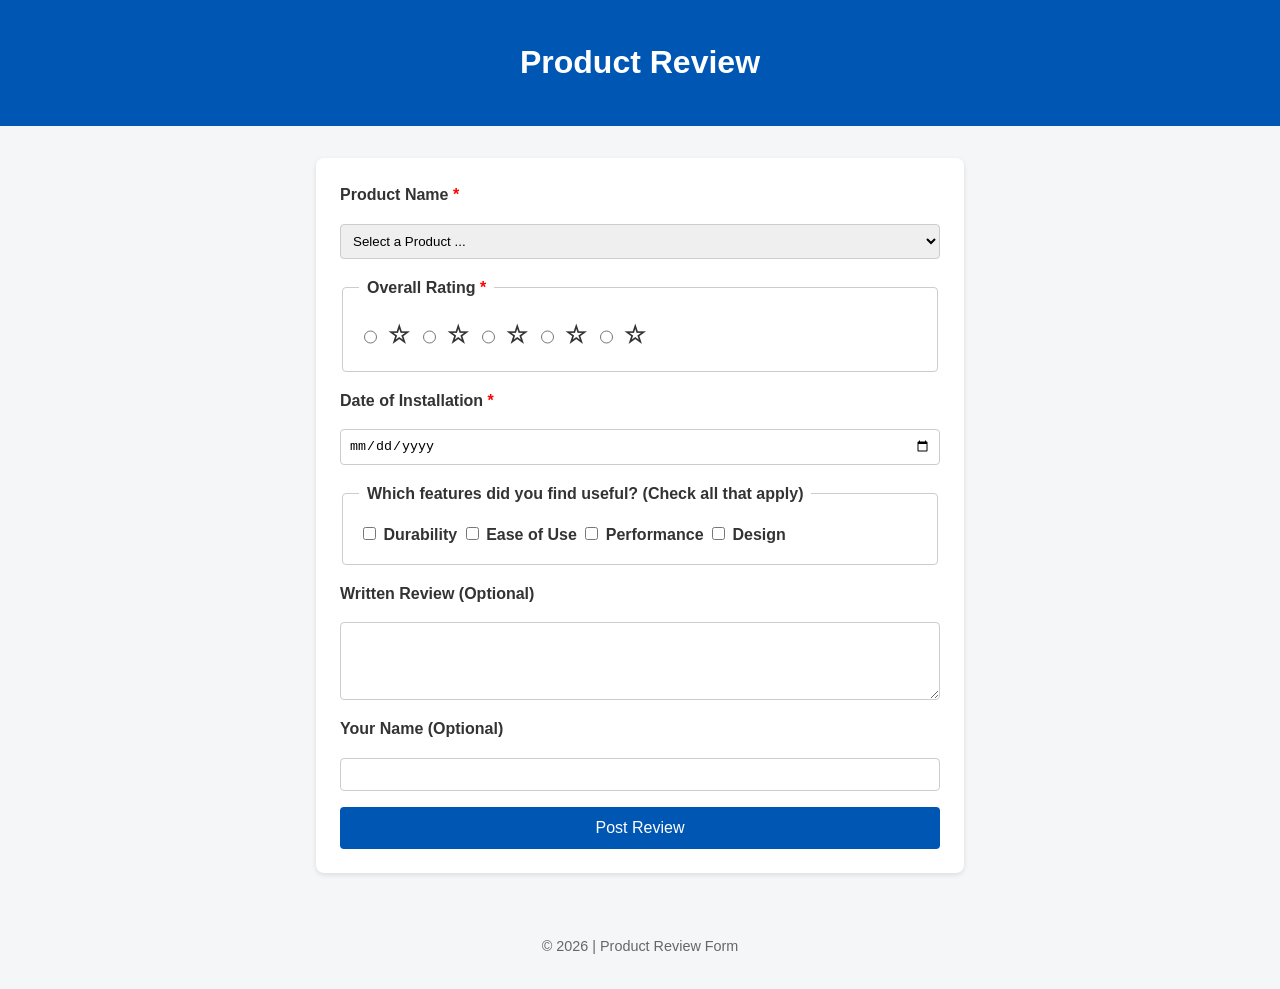
<file: form.html>
<!doctype html>
<html lang="en">
  <head>
    <meta charset="UTF-8" />
    <meta name="viewport" content="width=device-width, initial-scale=1.0" />
    <meta name="author" content="Okeke Kingsley"/>
    <meta name="description" content="Share your honest feedback on products with our easy review form." />
    <title>Product Review Form | WDD 131</title>
    <link rel="stylesheet" href="styles/form.css" />
    <script src="scripts/form.js" defer></script>
  </head>
  <body>
    <header>
      <h1>Product Review</h1>
    </header>

    <main>
      <form method="get" action="review.html">
        <label for="product-select"
          >Product Name <span class="required">*</span></label
        >
        <select id="product-select" name="product-name" required>
          <option value="" disabled selected>Select a Product ...</option>
        </select>

        <fieldset class="rating-fieldset">
          <legend>Overall Rating <span class="required">*</span></legend>
          <div class="stars">
            <input type="radio" id="star1" name="rating" value="1" required />
            <label for="star1">☆</label>
            <input type="radio" id="star2" name="rating" value="2" required />
            <label for="star2">☆</label>
            <input type="radio" id="star3" name="rating" value="3" required />
            <label for="star3">☆</label>
            <input type="radio" id="star4" name="rating" value="4" required />
            <label for="star4">☆</label>
            <input type="radio" id="star5" name="rating" value="5" required />
            <label for="star5">☆</label>
          </div>
        </fieldset>

        <label for="install-date"
          >Date of Installation <span class="required">*</span></label
        >
        <input type="date" id="install-date" name="install-date" required />

        <fieldset>
          <legend>
            Which features did you find useful? (Check all that apply)
          </legend>
          <label
            ><input
              type="checkbox"
              id="feature-durability"
              name="features"
              value="durability"
            />
            Durability</label
          >
          <label
            ><input
              type="checkbox"
              id="feature-ease"
              name="features"
              value="ease-of-use"
            />
            Ease of Use</label
          >
          <label
            ><input
              type="checkbox"
              id="feature-performance"
              name="features"
              value="performance"
            />
            Performance</label
          >
          <label
            ><input
              type="checkbox"
              id="feature-design"
              name="features"
              value="design"
            />
            Design</label
          >
        </fieldset>

        <label for="review-text">Written Review (Optional)</label>
        <textarea id="review-text" name="review" rows="4"></textarea>

        <label for="user-name">Your Name (Optional)</label>
        <input type="text" id="user-name" name="user-name" />

        <input type="submit" value="Post Review" />
      </form>
    </main>

    <footer>
      <p>&copy; <span id="currentyear"></span> | Product Review Form</p>
    </footer>
  </body>
</html>
</file>
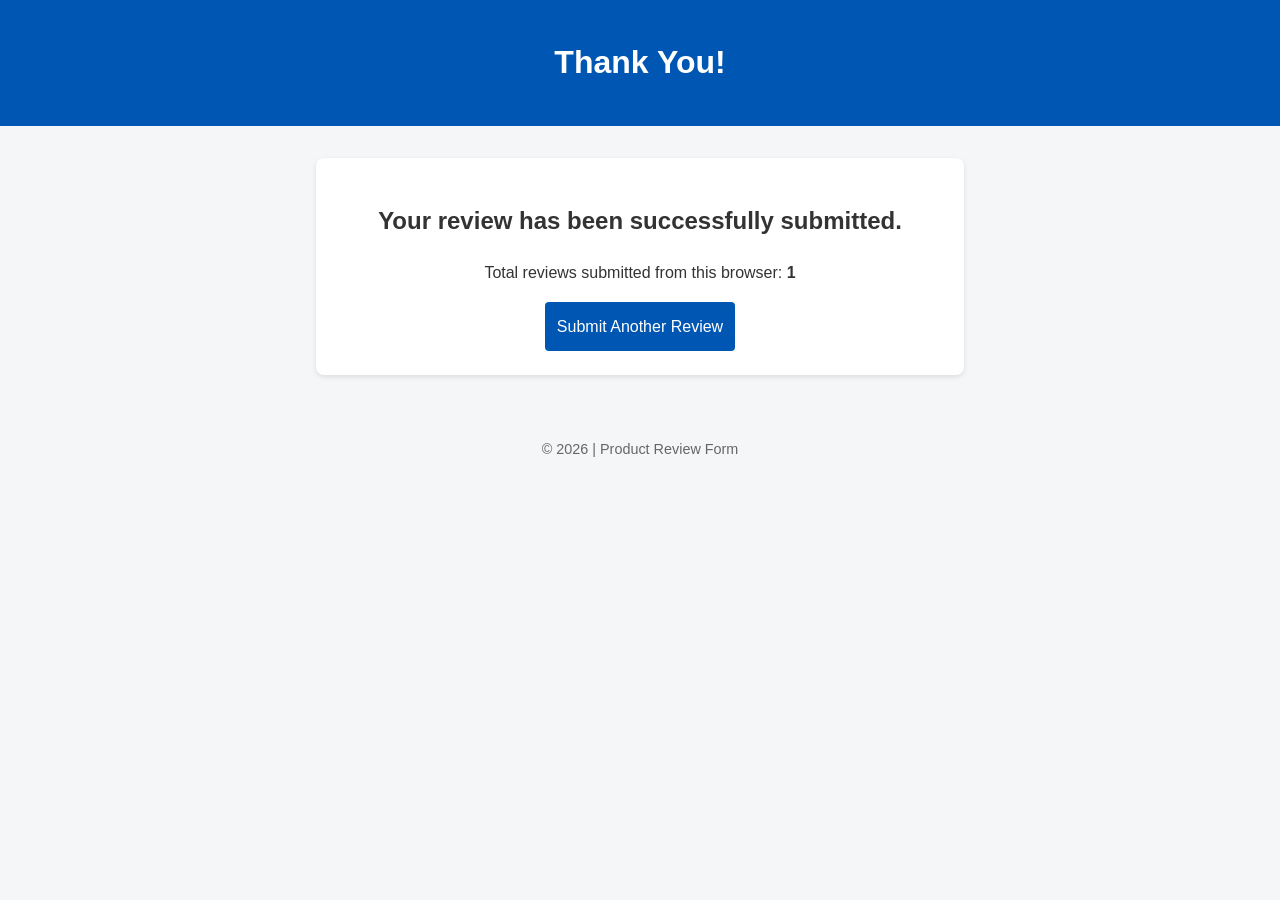
<file: review.html>
<!DOCTYPE html>
<html lang="en">
<head>
    <meta charset="UTF-8">
    <meta name="viewport" content="width=device-width, initial-scale=1.0">
    <meta name="author" content="Okeke Kingsley"/>
    <meta name="description" content="Thanks for submitting your product review! Your feedback helps improve our experience and guides future customers to informed choices." />
    <title>Review Submitted | WDD 131</title>
    <link rel="stylesheet" href="styles/form.css">
    <script src="scripts/review.js" defer></script>
</head>
<body>
    <header>
        <h1>Thank You!</h1>
    </header>

    <main class="confirmation-container">
        <h2>Your review has been successfully submitted.</h2>
        <p>Total reviews submitted from this browser: <strong id="review-counter">0</strong></p>
        <a href="form.html" class="btn">Submit Another Review</a>
    </main>

    <footer>
        <p>&copy; <span id="currentyear"></span> | Product Review Form</p>
    </footer>
</body>
</html>
</file>
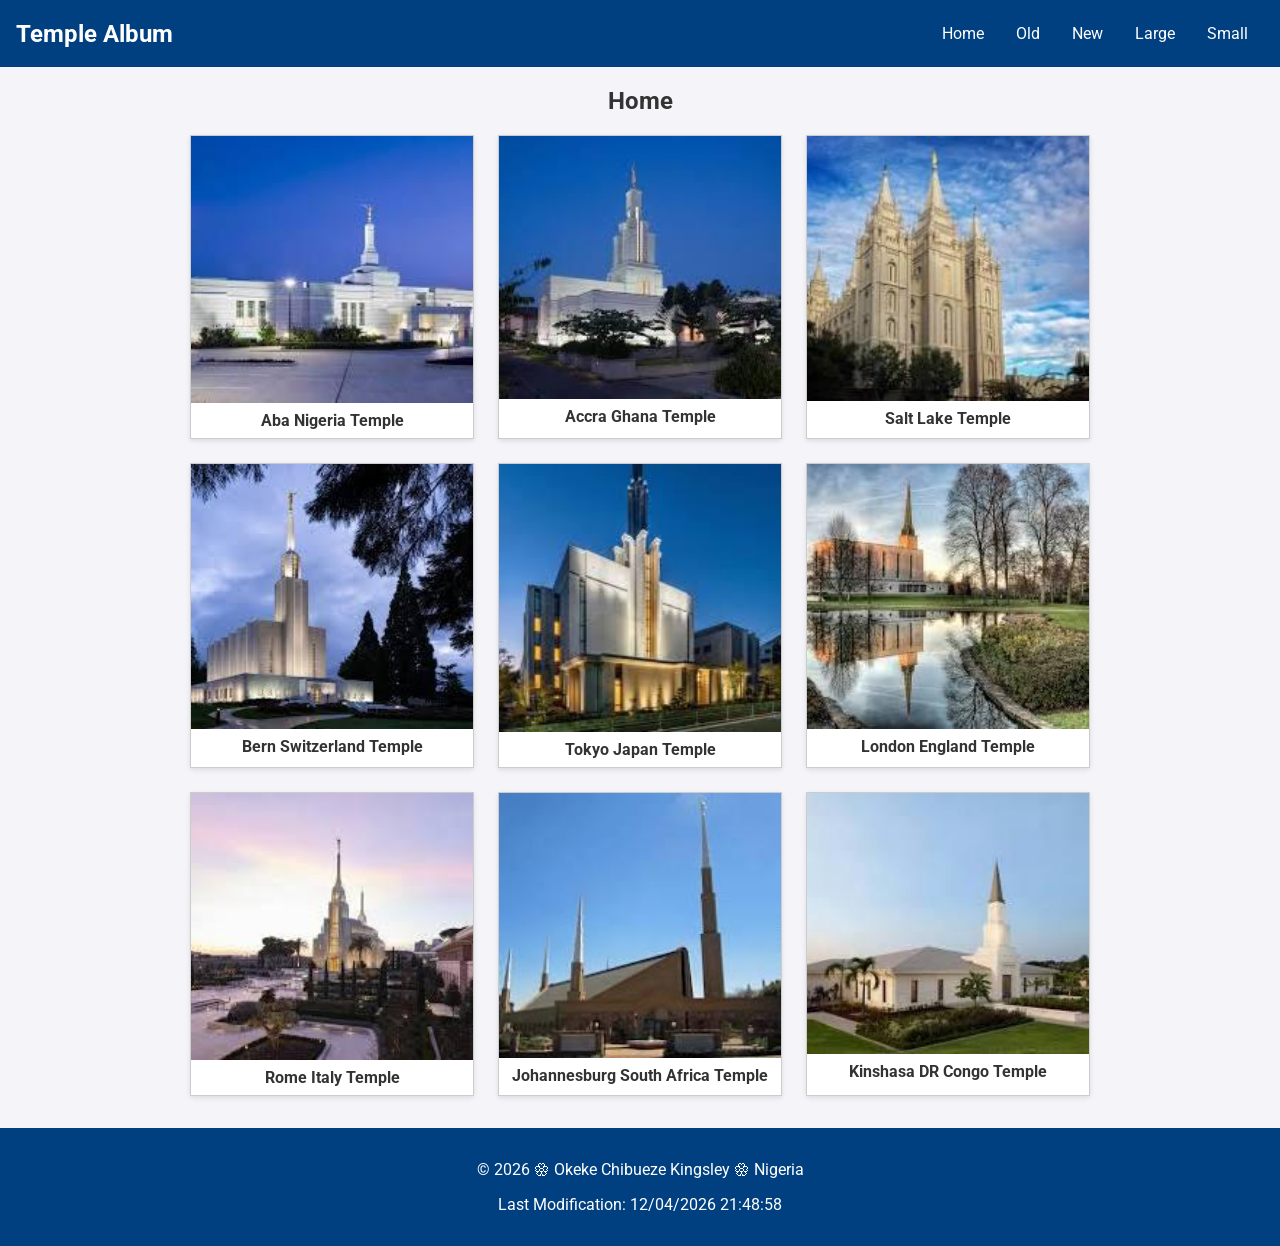
<file: temples.html>
<!doctype html>
<html lang="en">
  <head>
    <meta charset="UTF-8" />
    <meta name="viewport" content="width=device-width, initial-scale=1.0" />
    <title>Temple Album - WDD 131</title>
    <meta
      name="description"
      content="Responsive temple picture album page for WDD 131."
    />
    <meta name="author" content="Okeke Kingsley" />
    <link rel="preconnect" href="https://fonts.googleapis.com" />
    <link rel="preconnect" href="https://fonts.gstatic.com" crossorigin />
    <link
      href="https://fonts.googleapis.com/css2?family=Roboto:wght@400;700&display=swap"
      rel="stylesheet"
    />
    <link rel="stylesheet" href="styles/temples.css" />
    <link rel="stylesheet" href="styles/temples-large.css" />
    <script src="scripts/getdates.js" defer></script>
    <script src="scripts/temples.js" defer></script>
  </head>
  <body>
    <header>
      <h1>Temple Album</h1>
      <button id="hamburger" aria-label="Toggle Menu">&#9776;</button>
      <nav id="nav-menu">
        <a href="#">Home</a>
        <a href="#">Old</a>
        <a href="#">New</a>
        <a href="#">Large</a>
        <a href="#">Small</a>
      </nav>
    </header>

    <main>
      <h2>Home</h2>
      <div class="grid-container">
        <figure>
          <img
            src="images/aba_nigeria_temple.jpg"
            alt="aba temple"
          />
          <figcaption>Aba Nigeria Temple</figcaption>
        </figure>
        <figure>
          <img
            src="images/accra_ghana_temple.jpg"
            alt="accra temple"
          />
          <figcaption>Accra Ghana Temple</figcaption>
        </figure>
        <figure>
          <img
            src="images/salt_lake_temple.jpg"
            alt="salt lake temple"
          />
          <figcaption>Salt Lake Temple</figcaption>
        </figure>
        <figure>
          <img
            src="images/bern_switzerland_temple.jpg"
            alt="bern switzerland temple"
          />
          <figcaption>Bern Switzerland Temple</figcaption>
        </figure>
        <figure>
          <img
            src="images/tokyo_japan_temple.jpg"
            alt="tokyo japan temple"
          />
          <figcaption>Tokyo Japan Temple</figcaption>
        </figure>
        <figure>
          <img
            src="images/london_england_temple.jpg"
            alt="london england temple"
          />
          <figcaption>London England Temple</figcaption>
        </figure>
        <figure>
          <img
            src="images/rome_italy_temple.jpg"
            alt="Rome italy temple"
          />
          <figcaption>Rome Italy Temple</figcaption>
        </figure>
        <figure>
          <img
            src="images/johannesburg_south_africa_temple.jpg"
            alt="johannesburg south africa temple"
          />
          <figcaption>Johannesburg South Africa Temple</figcaption>
        </figure>
        <figure>
          <img
            src="images/kinshasa_dr_congo_temple.jpg"
            alt="kinshasa dr congo temple"
          />
          <figcaption>Kinshasa DR Congo Temple</figcaption>
        </figure>
      </div>
    </main>

    <footer>
      <p>
        &copy; <span id="currentyear">2025</span> 🏵 Okeke Chibueze Kingsley 🏵
        Nigeria
      </p>
      <p>Last Modification: <span id="lastModified"></span></p>
    </footer>
  </body>
</html>
</file>
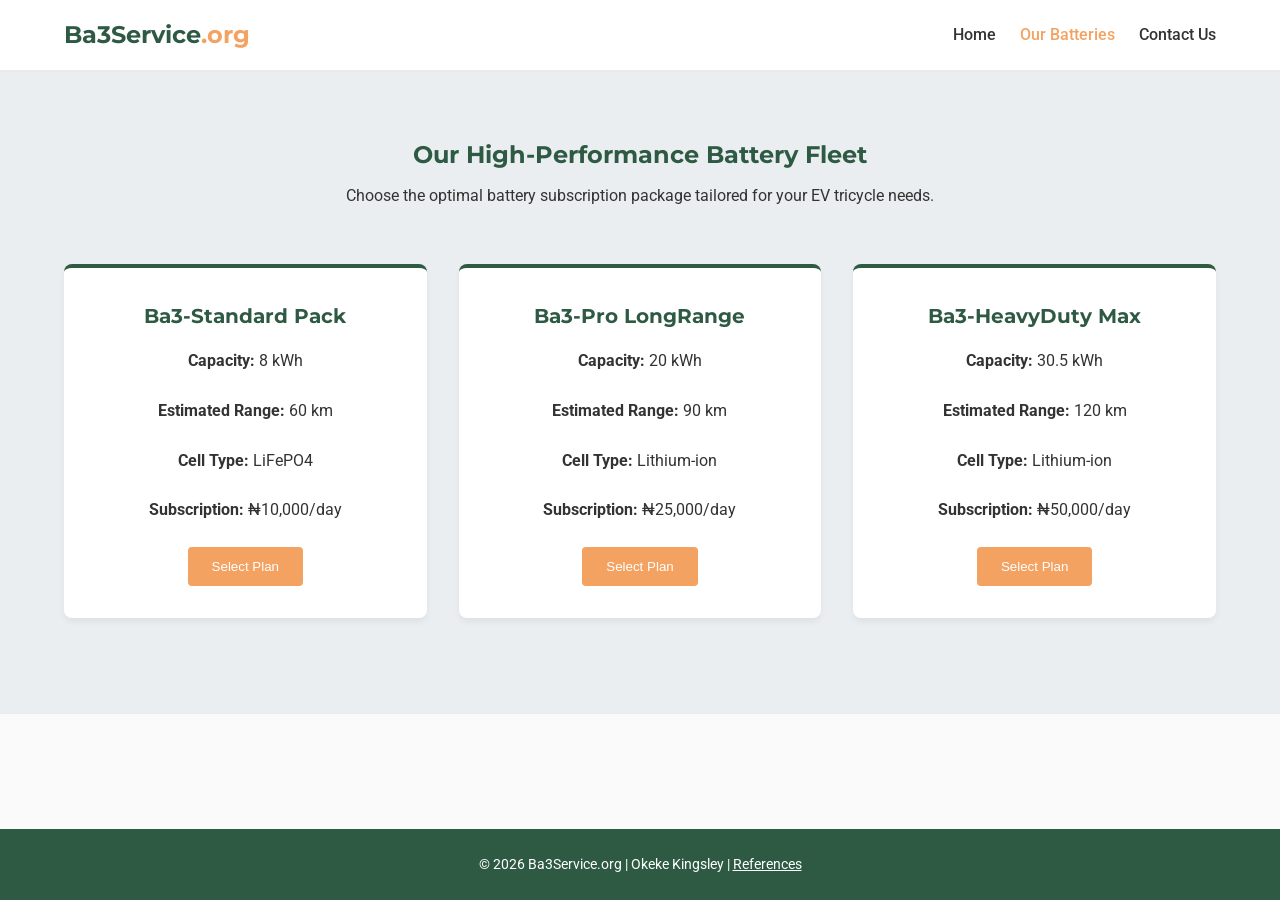
<file: project/batteries.html>
<!DOCTYPE html>
<html lang="en">
<head>
    <meta charset="UTF-8">
    <meta name="viewport" content="width=device-width, initial-scale=1.0">
    <meta name="description" content="Explore high-performance EV tricycle battery subscriptions, pricing, and service options from Ba3Service.org.">
    <meta name="author" content="Okeke Kingsley"/>
    <title>Our Batteries - Ba3Service.org</title>
    <link rel="preconnect" href="https://fonts.googleapis.com">
    <link rel="preconnect" href="https://fonts.gstatic.com" crossorigin>
    <link href="https://fonts.googleapis.com/css2?family=Montserrat:wght@600;700&family=Roboto:wght@400;500&display=swap" rel="stylesheet">
    <link rel="stylesheet" href="style/styles.css">
    <script src="script/script.js"></script>
</head>
<body>
    <header>
        <div class="logo">
            <h1>Ba3Service<span>.org</span></h1>
        </div>
        <nav>
            <button id="menu-toggle" aria-label="Toggle navigation menu">&#9776;</button>
            <ul id="nav-links">
                <li><a href="index.html">Home</a></li>
                <li><a href="batteries.html" class="active">Our Batteries</a></li>
                <li><a href="contact.html">Contact Us</a></li>
            </ul>
        </nav>
    </header>

    <main class="station-finder">
        <h2>Our High-Performance Battery Fleet</h2>
        <p>Choose the optimal battery subscription package tailored for your EV tricycle needs.</p>
        <div id="battery-container" class="features" style="padding: 2rem 0;"></div>
    </main>

    <footer>
        <p>&copy; <span id="current-year"></span> Ba3Service.org | Okeke Kingsley | <a href="references.html" style="color:white;">References</a></p>
    </footer>
    <script src="script/script.js" defer></script>
</body>
</html>
</file>
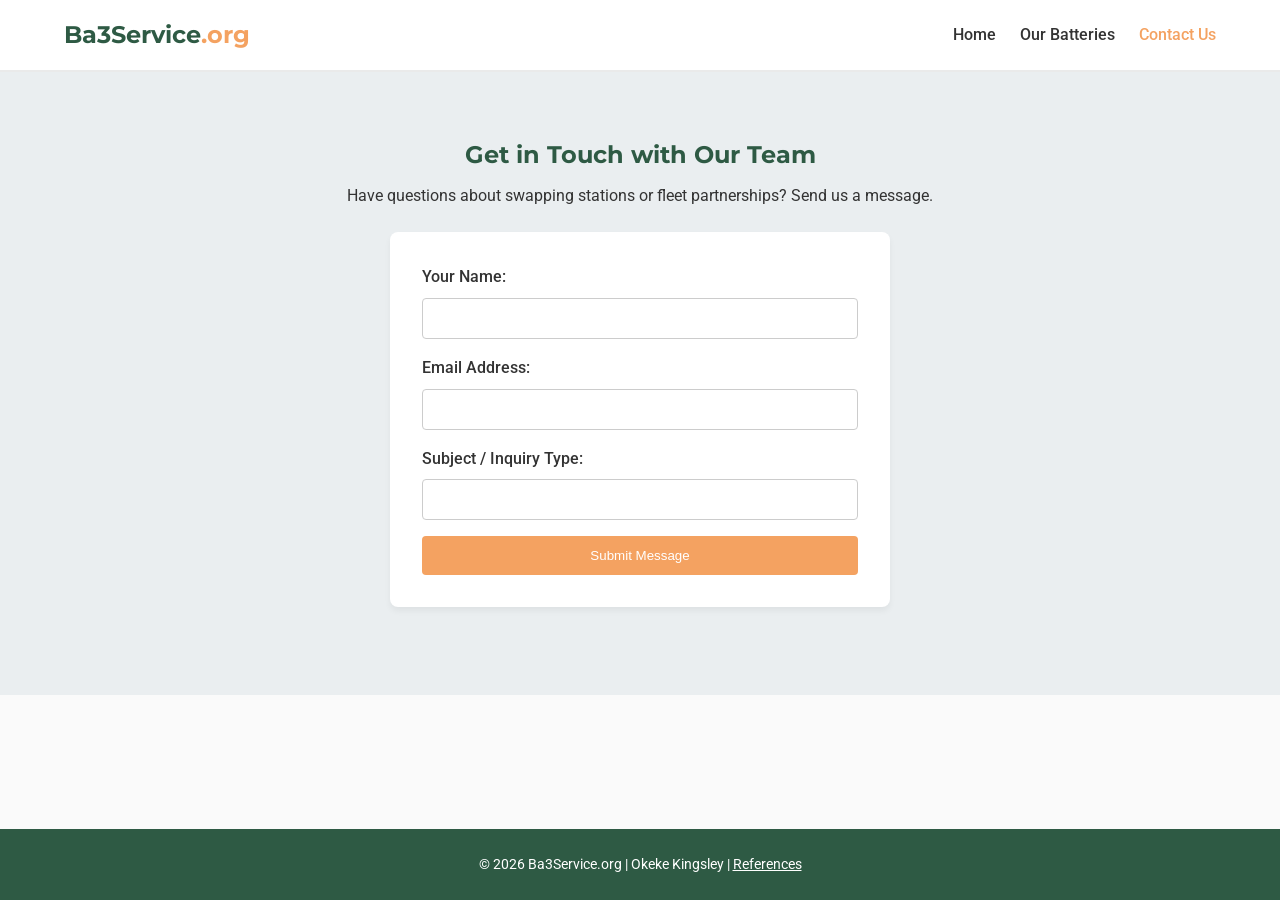
<file: project/contact.html>
<!DOCTYPE html>
<html lang="en">
<head>
    <meta charset="UTF-8">
    <meta name="viewport" content="width=device-width, initial-scale=1.0">
    <meta name="description" content="Battery swapping solutions, station locations, and fleet support from Ba3Service.org.">
    <meta name="author" content="Okeke Kingsley"/>
    <title>Contact Us - Ba3Service.org</title>
    <link rel="preconnect" href="https://fonts.googleapis.com">
    <link rel="preconnect" href="https://fonts.gstatic.com" crossorigin>
    <link href="https://fonts.googleapis.com/css2?family=Montserrat:wght@600;700&family=Roboto:wght@400;500&display=swap" rel="stylesheet">
    <link rel="stylesheet" href="style/styles.css">
    <script src="script/script.js"></script>
</head>
<body>
    <header>
        <div class="logo">
            <h1>Ba3Service<span>.org</span></h1>
        </div>
        <nav>
            <button id="menu-toggle" aria-label="Toggle navigation menu">&#9776;</button>
            <ul id="nav-links">
                <li><a href="index.html">Home</a></li>
                <li><a href="batteries.html">Our Batteries</a></li>
                <li><a href="contact.html" class="active">Contact Us</a></li>
            </ul>
        </nav>
    </header>

    <main class="station-finder">
        <h2>Get in Touch with Our Team</h2>
        <p>Have questions about swapping stations or fleet partnerships? Send us a message.</p>
        
        <form id="contact-form" style="max-width: 500px; margin: 0 auto; text-align: left; background: white; padding: 2rem; border-radius: 8px; box-shadow: 0 4px 6px rgba(0,0,0,0.05);">
            <div style="margin-bottom: 1rem;">
                <label for="form-name" style="display: block; margin-bottom: 0.5rem; font-weight: 500;">Your Name:</label>
                <input type="text" id="form-name" required style="width: 100%; padding: 0.75rem; border: 1px solid #ccc; border-radius: 4px;">
            </div>
            <div style="margin-bottom: 1rem;">
                <label for="form-email" style="display: block; margin-bottom: 0.5rem; font-weight: 500;">Email Address:</label>
                <input type="email" id="form-email" required style="width: 100%; padding: 0.75rem; border: 1px solid #ccc; border-radius: 4px;">
            </div>
            <div style="margin-bottom: 1rem;">
                <label for="form-subject" style="display: block; margin-bottom: 0.5rem; font-weight: 500;">Subject / Inquiry Type:</label>
                <input type="text" id="form-subject" required style="width: 100%; padding: 0.75rem; border: 1px solid #ccc; border-radius: 4px;">
            </div>
            <button type="submit" class="btn-primary" style="width: 100%;">Submit Message</button>
        </form>
        <div id="submission-feedback" style="margin-top: 1.5rem; font-weight: 500; color: var(--primary-color);"></div>
    </main>

    <footer>
        <p>&copy; <span id="current-year"></span> Ba3Service.org | Okeke Kingsley | <a href="references.html" style="color:white;">References</a></p>
    </footer>
    <script src="script/script.js" defer></script>
</body>
</html>
</file>
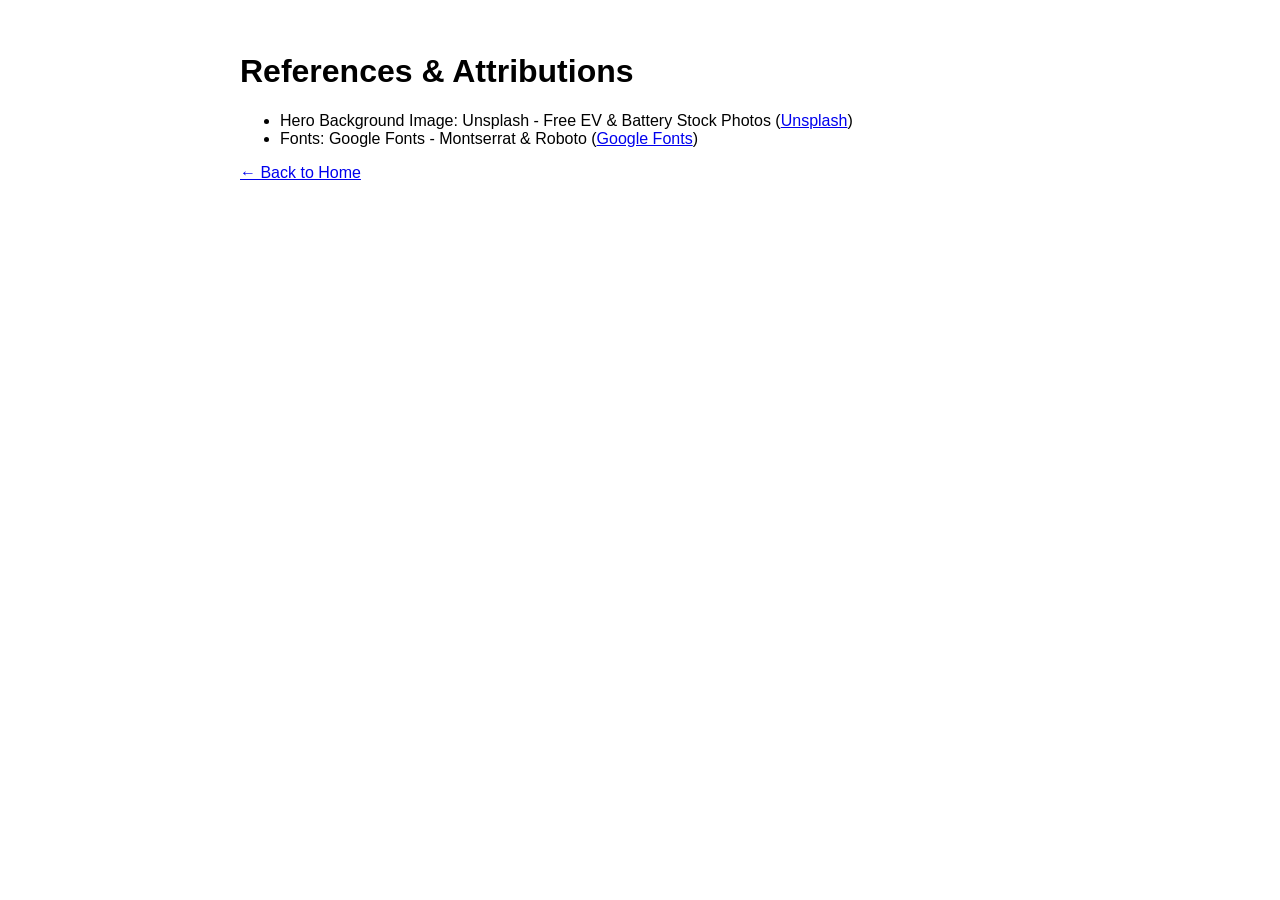
<file: project/references.html>
<!DOCTYPE html>
<html lang="en">
<head>
    <meta charset="UTF-8">
    <meta name="viewport" content="width=device-width, initial-scale=1.0">
    <meta name="description" content="Ba3Service.org references and attributions for images, fonts, and resources used on this site.">
    <meta name="author" content="Okeke Kingsley"/>
    <title>References - Ba3Service.org</title>
</head>
<body style="font-family: Arial, sans-serif; padding: 2rem; max-width: 800px; margin: auto;">
    <h1>References & Attributions</h1>
    <ul>
        <li>Hero Background Image: Unsplash - Free EV & Battery Stock Photos (<a href="https://unsplash.com" target="_blank">Unsplash</a>)</li>
        <li>Fonts: Google Fonts - Montserrat & Roboto (<a href="https://fonts.google.com" target="_blank">Google Fonts</a>)</li>
    </ul>
    <p><a href="index.html">&larr; Back to Home</a></p>
</body>
</html>
</file>
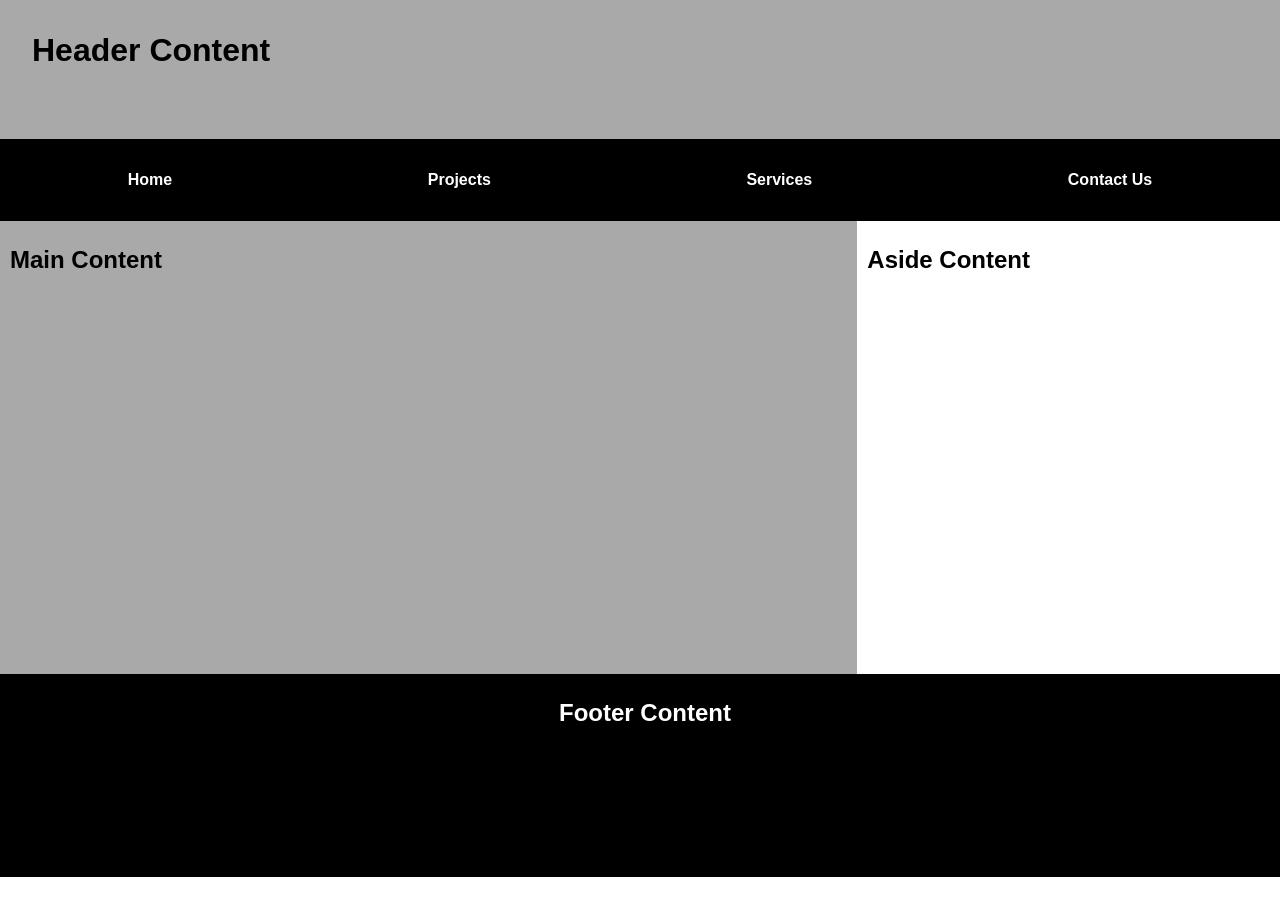
<file: week01/basic-layout.html>
<!DOCTYPE html>
<html lang="en">
<head>
    <meta charset="UTF-8">
    <meta name="viewport" content="width=device-width, initial-scale=1.0">
    <meta name="description" content="A Holy Grail layout is a three-column web design with a header and footer. The center column holds main content, while left and right sidebars provide navigation and supplementary information. This layout is responsive, adapting seamlessly to different screen sizes while maintaining balanced proportions and visual hierarchy for optimal user experience."">
    <link rel="stylesheet" href="styles/layout.css">
    <title>Okeke Kingsley | WDD131</title>
</head>
<body>
    <header>
        <h1>Header Content</h1>
    </header>
    <nav>
        <ul class="navigation">
            <li><a href="">Home</a></li>
            <li><a href="">Projects</a></li>
            <li><a href="">Services</a></li>
            <li><a href="">Contact Us</a></li>
        </ul>
    </nav>
    <main>
        <h2>Main Content</h2>
    </main>
    <aside>
        <h2>Aside Content</h2>
    </aside>
    <footer>
        <h2>Footer Content</h2>
    </footer>
</body>
</html>
</file>
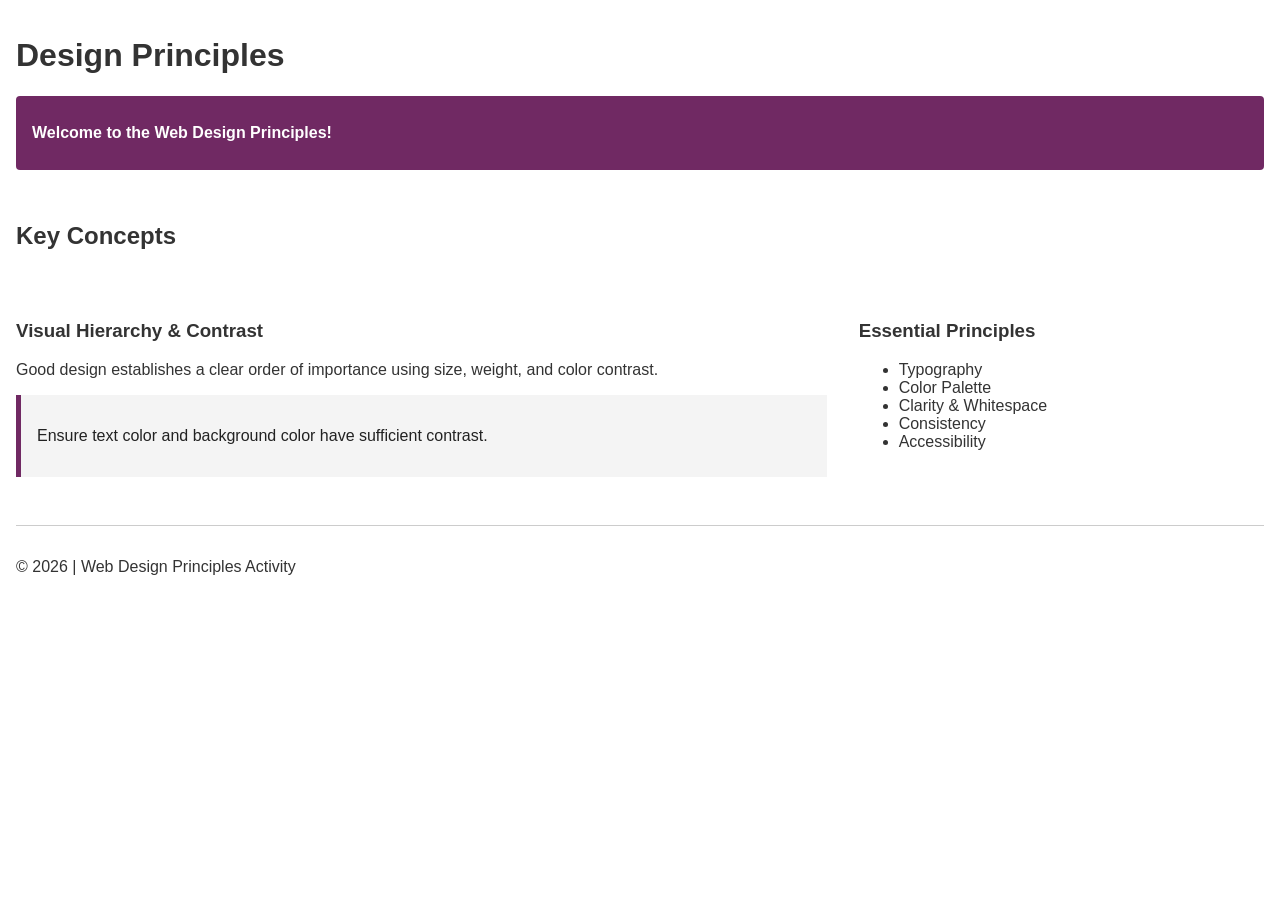
<file: week03/design.html>
<!DOCTYPE html>
<html lang="en">
<head>
    <meta charset="UTF-8">
    <meta name="viewport" content="width=device-width, initial-scale=1.0"><meta name="author" content="Okeke Kingsley"/>
    <meta name="description" content="Design principles guide layout, readability, and usability through hierarchy, contrast, alignment, and whitespace for an improved experience">
    <title>WDD 131 - Design Principles</title>
    <link rel="stylesheet" href="styles/design.css">
</head>
<body>
    <header>
        <h1>Design Principles</h1>
        <div class="banner">
            <p>Welcome to the Web Design Principles!</p>
        </div>
    </header>

    <main>
        <h2>Key Concepts</h2>

        <article>
            <h3>Visual Hierarchy & Contrast</h3>
            <p>Good design establishes a clear order of importance using size, weight, and color contrast.</p>
            
            <div class="callout">
                <p>Ensure text color and background color have sufficient contrast.</p>
            </div>
        </article>

        <section class="principles-list">
            <h3>Essential Principles</h3>
            <ul>
                <li>Typography</li>
                <li>Color Palette</li>
                <li>Clarity & Whitespace</li>
                <li>Consistency</li>
                <li>Accessibility</li>
            </ul>
        </section>
    </main>

    <footer>
        <p>&copy; 2026 | Web Design Principles Activity</p>
    </footer>
</body>
</html>
</file>
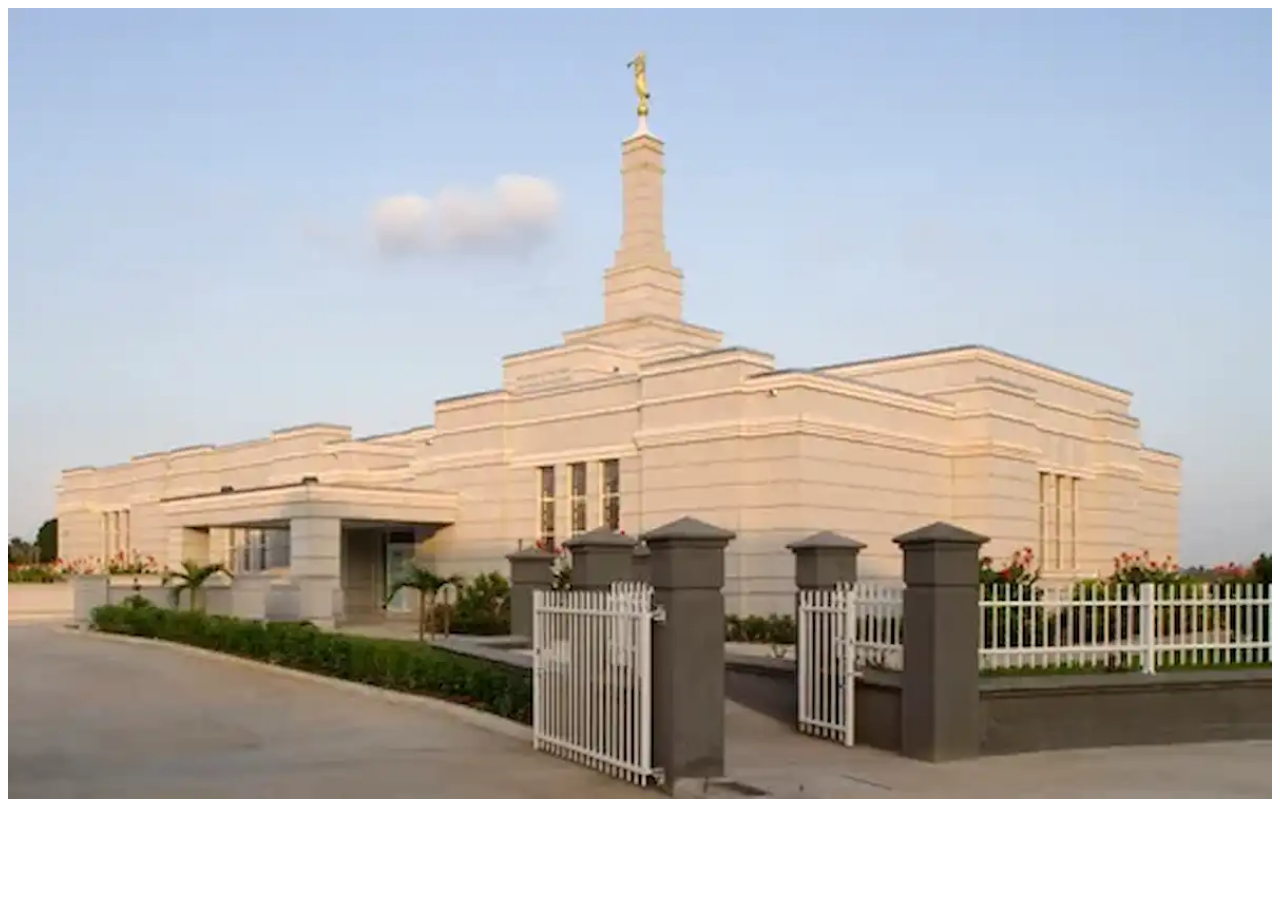
<file: week03/responsive-images.html>
<!DOCTYPE html>
<html lang="en">
<head>
    <meta charset="UTF-8">
    <meta name="viewport" content="width=device-width, initial-scale=1.0">
    <title>WDD 131 - Responsive Images</title>
    <link rel="stylesheet" href="styles/responsive-images.css">
</head>
<body>
    <main>
        <div class="hero">
            <picture>
                <source srcset="images/hero-large.webp" media="(min-width: 1000px)">
                <source srcset="images/hero-medium.webp" media="(min-width: 500px)">
                <img src="images/hero-small.webp" alt="Aba Nigeria Temple in Abia State, Nigeria" width="500" height="250">
            </picture>
        </div>
    </main>
</body>
</html>
</file>
<file: styles/form.css>
:root {
  --primary-color: #0056b3;
  --bg-color: #f4f6f8;
  --text-color: #333;
  --border-color: #ccc;
}

body {
  font-family: Arial, sans-serif;
  margin: 0;
  padding: 0;
  background-color: var(--bg-color);
  color: var(--text-color);
  line-height: 1.6;
}

header {
  background-color: var(--primary-color);
  color: white;
  text-align: center;
  padding: 1rem;
}

main {
  max-width: 600px;
  margin: 2rem auto;
  padding: 1.5rem;
  background: white;
  border-radius: 8px;
  box-shadow: 0 2px 5px rgba(0,0,0,0.1);
}

form {
  display: flex;
  flex-direction: column;
  gap: 1rem;
}

label {
  font-weight: bold;
}

.required {
  color: red;
}

input[type="text"],
input[type="date"],
select,
textarea {
  width: 100%;
  padding: 0.5rem;
  border: 1px solid var(--border-color);
  border-radius: 4px;
  box-sizing: border-box;
}

fieldset {
  border: 1px solid var(--border-color);
  border-radius: 4px;
  padding: 1rem;
}

legend {
  font-weight: bold;
  padding: 0 0.5rem;
}

.stars {
  display: flex;
  gap: 0.5rem;
  font-size: 1.5rem;
}

input[type="submit"], .btn {
  background-color: var(--primary-color);
  color: white;
  padding: 0.75rem;
  border: none;
  border-radius: 4px;
  font-size: 1rem;
  cursor: pointer;
  text-align: center;
  text-decoration: none;
  display: inline-block;
}

input[type="submit"]:hover, .btn:hover {
  background-color: #003d80;
}

.confirmation-container {
  text-align: center;
}

footer {
  text-align: center;
  padding: 1rem;
  font-size: 0.9rem;
  color: #666;
}
</file>
<file: styles/temples.css>
:root {
    --primary-color: #004080;
    --secondary-color: #f4f4f9;
    --accent-color: #ffcc00;
    --font-family: 'Roboto', sans-serif;
}

body {
    font-family: var(--font-family);
    margin: 0;
    padding: 0;
    background-color: var(--secondary-color);
    color: #333;
}

header {
    background-color: var(--primary-color);
    color: white;
    padding: 1rem;
    display: flex;
    justify-content: space-between;
    align-items: center;
    position: relative;
}

header h1 {
    margin: 0;
    font-size: 1.5rem;
}

#hamburger {
    background: none;
    border: none;
    color: white;
    font-size: 2rem;
    cursor: pointer;
}

nav {
    display: none;
    flex-direction: column;
    width: 100%;
    position: absolute;
    top: 100%;
    left: 0;
    background-color: var(--primary-color);
}

nav.show {
    display: flex;
}

nav a {
    color: white;
    padding: 1rem;
    text-decoration: none;
    text-align: center;
}

nav a:hover {
    background-color: rgba(255, 255, 255, 0.2);
    color: var(--accent-color);
}

main {
    max-width: 900px;
    margin: 1rem auto;
    padding: 0 1rem;
}

main h2 {
    text-align: center;
}

.grid-container {
    display: grid;
    grid-template-columns: 1fr;
    gap: 1.5rem;
}

figure {
    margin: 0;
    background: white;
    border: 1px solid #ccc;
    box-shadow: 0 2px 5px rgba(0,0,0,0.1);
    text-align: center;
}

figure img {
    width: 100%;
    height: auto;
    display: block;
}

figcaption {
    padding: 0.5rem;
    font-weight: bold;
}

footer {
    background-color: var(--primary-color);
    color: white;
    text-align: center;
    padding: 1rem;
    margin-top: 2rem;
}
</file>
<file: styles/temples-large.css>
@media (min-width: 600px) {
    #hamburger {
        display: none;
    }

    nav {
        display: flex !important;
        flex-direction: row;
        position: static;
        width: auto;
    }

    nav a {
        padding: 0.5rem 1rem;
    }

    .grid-container {
        grid-template-columns: repeat(auto-fit, minmax(250px, 1fr));
    }
}
</file>
<file: project/style/styles.css>
:root {
    --primary-color: #2E5A44;
    --secondary-color: #F4A261;
    --bg-color: #FAFAFA;
    --text-color: #333333;
    --white: #FFFFFF;
    --transition: all 0.3s ease;
}

* {
    box-sizing: border-box;
    margin: 0;
    padding: 0;
}

body {
    font-family: 'Roboto', sans-serif;
    background-color: var(--bg-color);
    color: var(--text-color);
    line-height: 1.6;
    display: flex;
    flex-direction: column;
    min-height: 100vh;
}

h1, h2, h3 {
    font-family: 'Montserrat', sans-serif;
    color: var(--primary-color);
}

header {
    background-color: var(--white);
    border-bottom: 2px solid #eaeaea;
    display: flex;
    justify-content: space-between;
    align-items: center;
    padding: 1rem 5%;
    position: sticky;
    top: 0;
    z-index: 1000;
}

.logo h1 {
    font-size: 1.5rem;
    color: var(--primary-color);
}

.logo h1 span {
    color: var(--secondary-color);
}

nav ul {
    list-style: none;
    display: flex;
    gap: 1.5rem;
}

nav a {
    text-decoration: none;
    color: var(--text-color);
    font-weight: 500;
    transition: var(--transition);
}

nav a:hover, nav a.active {
    color: var(--secondary-color);
}

#menu-toggle {
    display: none;
    background: none;
    border: none;
    font-size: 1.8rem;
    cursor: pointer;
    color: var(--primary-color);
}

.hero {
    background: linear-gradient(rgba(46, 90, 68, 0.85), rgba(46, 90, 68, 0.85)), url('hero-bg.jpg') center/cover no-repeat;
    color: var(--white);
    text-align: center;
    padding: 5rem 1rem;
}

.hero-content {
    max-width: 700px;
    margin: 0 auto;
}

.hero h2 {
    color: var(--white);
    font-size: 2.5rem;
    margin-bottom: 1rem;
}

.hero p {
    font-size: 1.1rem;
    margin-bottom: 2rem;
}

.btn-primary {
    background-color: var(--secondary-color);
    color: var(--white);
    padding: 0.75rem 1.5rem;
    border: none;
    border-radius: 4px;
    font-weight: 500;
    text-decoration: none;
    cursor: pointer;
    transition: var(--transition);
    display: inline-block;
}

.btn-primary:hover {
    background-color: #e08e4d;
}

.features {
    display: grid;
    grid-template-columns: repeat(auto-fit, minmax(280px, 1fr));
    gap: 2rem;
    padding: 4rem 5%;
    max-width: 1200px;
    margin: 0 auto;
    width: 100%;
}

.card {
    background-color: var(--white);
    padding: 2rem;
    border-radius: 8px;
    box-shadow: 0 4px 6px rgba(0,0,0,0.05);
    border-top: 4px solid var(--primary-color);
}

.card h3 {
    margin-bottom: 1rem;
    font-size: 1.25rem;
}

.station-finder {
    background-color: #eaeef0;
    padding: 4rem 5%;
    text-align: center;
}

.station-finder h2 {
    margin-bottom: 0.5rem;
}

.station-finder p {
    margin-bottom: 1.5rem;
}

.search-box {
    display: flex;
    justify-content: center;
    gap: 0.5rem;
    max-width: 500px;
    margin: 0 auto;
}

.search-box input {
    flex: 1;
    padding: 0.75rem;
    border: 1px solid #ccc;
    border-radius: 4px;
    font-size: 1rem;
}

#search-results {
    margin-top: 1rem;
    font-weight: 500;
    color: var(--primary-color);
}

footer {
    background-color: var(--primary-color);
    color: var(--white);
    text-align: center;
    padding: 1.5rem;
    margin-top: auto;
    font-size: 0.9rem;
}

@media (max-width: 768px) {
    #menu-toggle {
        display: block;
    }

    nav ul {
        display: none;
        flex-direction: column;
        position: absolute;
        top: 100%;
        left: 0;
        width: 100%;
        background-color: var(--white);
        box-shadow: 0 4px 6px rgba(0,0,0,0.1);
        padding: 1rem 0;
        text-align: center;
    }

    nav ul.show {
        display: flex;
    }

    .hero h2 {
        font-size: 2rem;
    }
}
</file>
<file: week01/styles/layout.css>
:root {
    --primary-colour1: black;
    --primary-colour2: white;
    --primary-colour3: darkgray;
    --primary-colour4: lightgray;
}

* {
	margin: 0;
	padding: 0;
}

body {
	font-family: Arial, sans-serif;
    display: grid;
    height: auto;
    grid-template: auto 1fr auto / 300px 1fr auto;
    grid-column: 1 / 4;
}

nav {
    grid-column: 1 / 4;
}

.navigation {
	list-style: none;
	display: flex;
	flex-wrap: wrap;
	background-color: var(--primary-colour1);
    color: var(--primary-colour2);
	align-items: center;
    padding: 20px 0 20px 0;
}
.navigation li {
	flex: 1 1 auto;
}
.navigation a {
	font-weight: 700;
	display: block;
	color: var(--primary-colour2);
	padding: 0.75rem;
	text-decoration: none;
	text-align: center;
}

.navigation a:hover {
	text-decoration: underline;
	text-decoration-color: var(--primary-colour4);
}

header {
    background: var(--primary-colour3);
    color: var(--primary-colour1);
    padding: 2rem;
    grid-column: 1 / 4;
    padding-bottom: 70px;

}

main {
    background: var(--primary-colour3);
    color: var(--primary-colour1);
    grid-column: 1 / 3;
    padding: 25px 0 400px 10px;
}

aside {
    background: var(--primary-colour2);
    color: var(--primary-colour1);
    grid-column: 3 / 4;
    /* padding: 1rem; */
    padding: 25px 250px 400px 10px;
}

footer {
    background: var(--primary-colour1);
    color: var(--primary-colour2);
    padding: 2rem;
    text-align: center;
    grid-column: 1 / 4;
    padding: 25px 0 150px 10px;
}
</file>
<file: week03/styles/design.css>
body {
    font-family: Arial, sans-serif;
    margin: 0;
    padding: 1rem;
    color: #333333;
}

header {
    margin-bottom: 2rem;
}

h2 {
    text-align: left;
    grid-column: 1 / -1; 
}

div.callout {
    padding: 1rem; 
    background-color: #f4f4f4;
    color: #222222;
    border-left: 5px solid #702963;
    margin: 1rem 0;
}

main {
    display: grid;
    grid-template-columns: 2fr 1fr;
    gap: 2rem;
}

.banner {
    background-color: #702963;
    color: #ffffff;
    padding: 0.75rem 1rem;
    font-weight: bold;
    border-radius: 4px;
}

footer {
    margin-top: 2rem;
    text-align: left;
    border-top: 1px solid #ccc;
    padding-top: 1rem;
}
</file>
<file: week03/styles/responsive-images.css>
/* Enable fluid, responsive sizing while maintaining aspect ratio */
.hero img {
    width: 100%;
    height: auto;
}
</file>
